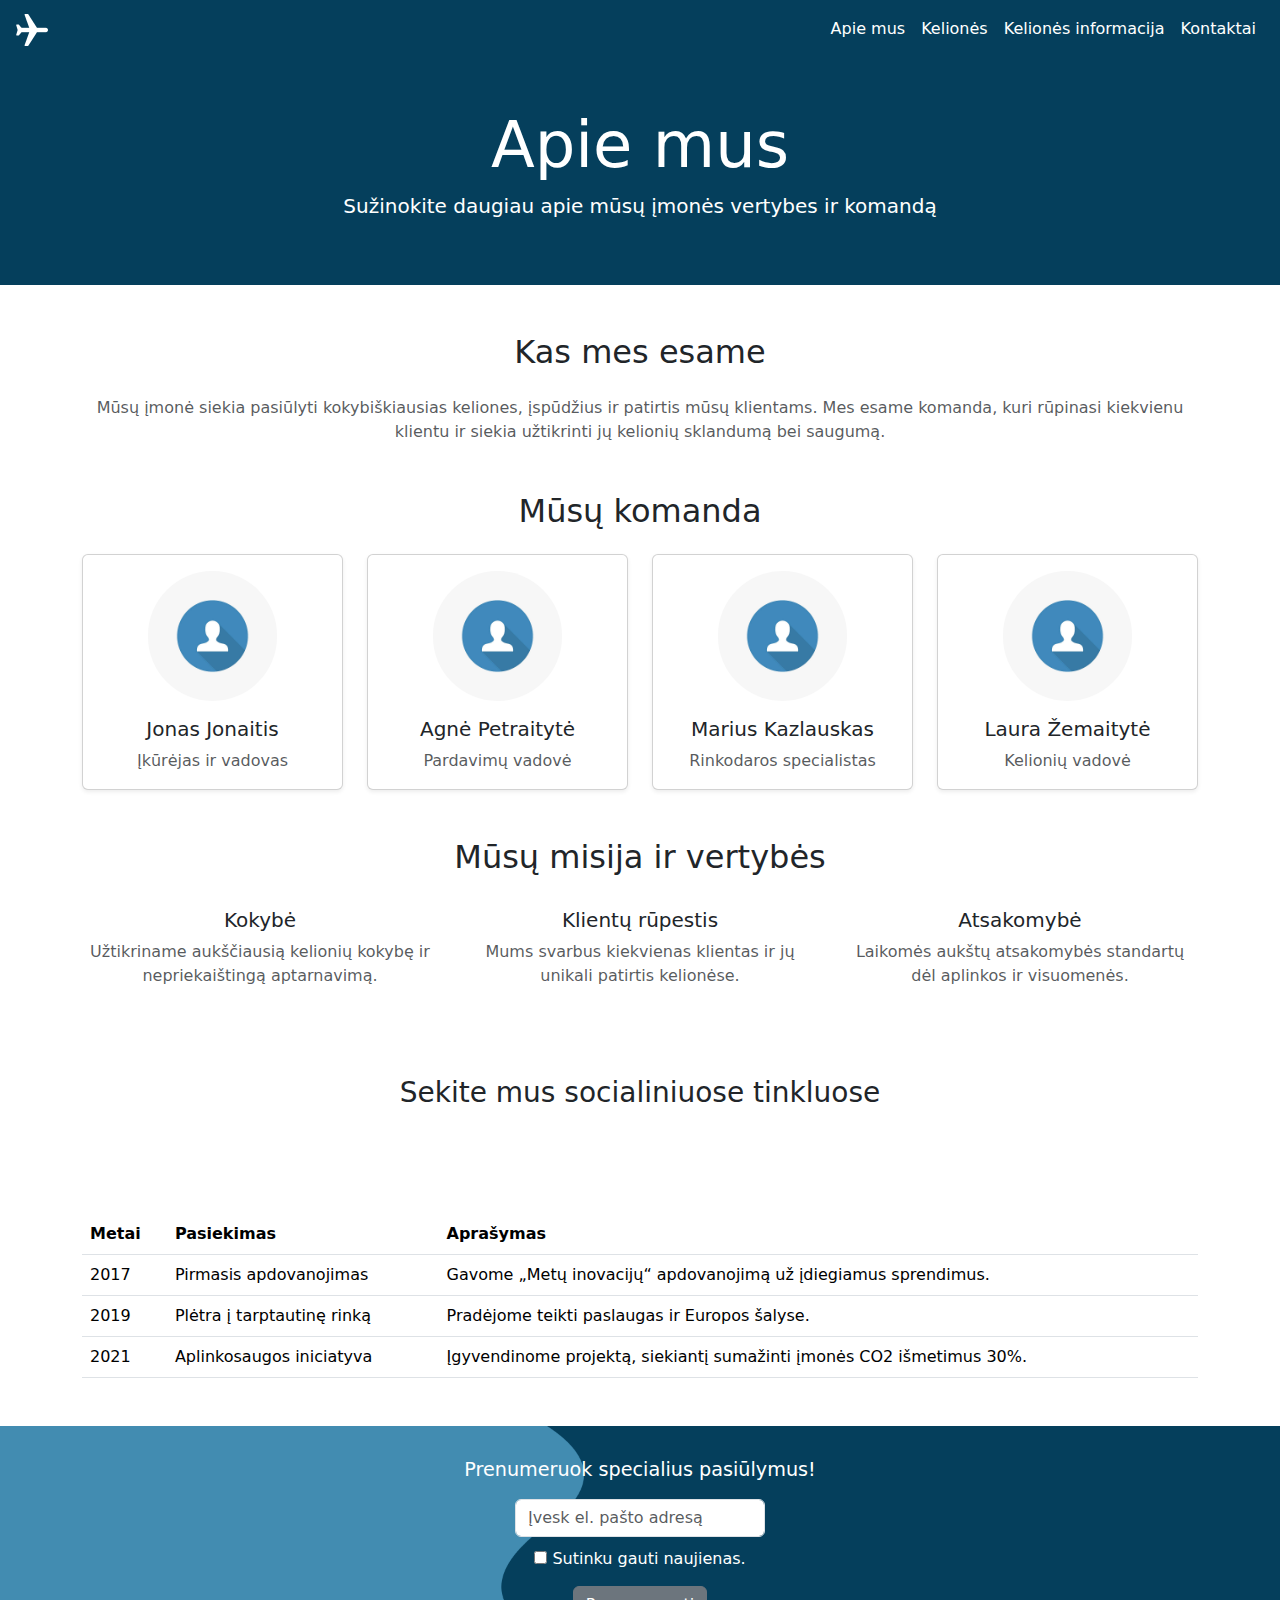
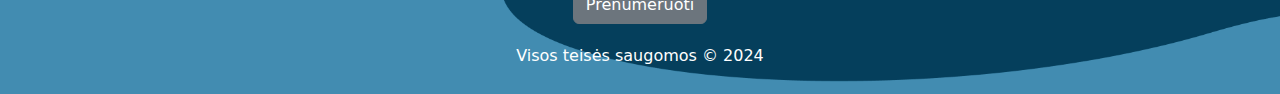
<file: about.html>
<!DOCTYPE html>
<html lang="lt">
<head>
    <meta charset="UTF-8">
    <meta name="viewport" content="width=device-width, initial-scale=1.0">
    <title>Apie mus</title>
    <style>
        body {
            overflow-x: hidden;
            overflow-y: auto;
        }

        #plane {
            position: absolute;
            top: 15px;
            left: -100px;
            width: 32px;
            height: 32px;
            background-image: url('files/logo.png');
        }

        header{
            background-color: #053F5C;
        }

        .container-fluid{
            background-color: #053F5C;
        }

        /*
---------------------------------------------
Footer
---------------------------------------------
*/

        footer {
            background-color: #053F5C;
            background-image: url('files/Frame-2.png');
            background-size: cover;
            background-position: center;
            color: white;
            text-align: center;
            padding: 10px 0;
        }

        .footer-subscription {
            padding: 20px;
        }

        .inner-wrp {
            max-width: 500px;
            margin: 0 auto;
        }

        .block-title {
            font-size: 1.2rem;
            margin-bottom: 15px;
            display: block;
        }

        .form-group {
            width: 50%;
            margin: 10px auto;
        }

        .form-control, textarea {
            width: 100%;
            padding: 10px;
            border: 1px solid #ccc;
            border-radius: 5px;
            margin: 0.5rem 0;
        }

        .form-check-label {
            display: block;
            margin-bottom: 15px;
        }

        footer p{
            color: white;
        }
    </style>
    <link href="https://cdn.jsdelivr.net/npm/bootstrap@5.3.0/dist/css/bootstrap.min.css" rel="stylesheet">
</head>
<body>
<header>
    <nav class="navbar navbar-expand-lg navbar-light">
        <a class="navbar-brand ms-3" href="index.html">
            <img class="logo" src="files/logo.png" alt="Įmonės logotipas">
        </a>
        <button class="navbar-toggler " style="border: none" type="button" data-bs-toggle="collapse" data-bs-target="#navbarNav" aria-controls="navbarNav" aria-expanded="false" aria-label="Toggle navigation">
            <span class="navbar-toggler-icon"  ></span>
        </button>
        <div class="collapse navbar-collapse  justify-content-end me-3" id="navbarNav">
            <ul class="navbar-nav">
                <li class="nav-item"><a class="nav-link text-white" href="about.html">Apie mus</a></li>
                <li class="nav-item"><a class="nav-link text-white" href="travel-list.html">Kelionės</a></li>
                <li class="nav-item"><a class="nav-link text-white" href="trip-details.html">Kelionės informacija</a></li>
                <li class="nav-item"><a class="nav-link text-white" href="contacts.html">Kontaktai</a></li>
            </ul>
        </div>
    </nav>
</header>


<!-- Hero sekcija -->
<section class="container-fluid text-white text-center py-5">
    <h1 class="display-3">Apie mus</h1>
    <p class="lead text-white">Sužinokite daugiau apie mūsų įmonės vertybes ir komandą</p>
    <!-- Lėktuvėlis -->
    <div id="plane"></div>
</section>

<main class="container my-5">
    <!-- Įmonės aprašymas -->
    <section class="mb-5">
        <h2 class="text-center mb-4">Kas mes esame</h2>
        <p class="text-muted text-center">Mūsų įmonė siekia pasiūlyti kokybiškiausias keliones, įspūdžius ir patirtis mūsų klientams. Mes esame komanda, kuri rūpinasi kiekvienu klientu ir siekia užtikrinti jų kelionių sklandumą bei saugumą.</p>
    </section>

    <!-- Komandos nariai -->
    <section class="my-5">
        <h2 class="text-center mb-4">Mūsų komanda</h2>
        <div class="row g-4">
            <!-- Komandos narys 1 -->
            <div class="col-lg-3 col-md-4 col-sm-6">
                <div class="card h-100 text-center shadow-sm">
                    <img src="files/profile.jpg" class="card-img-top rounded-circle mx-auto mt-3" alt="Komandos narys 1" style="width: 50%;">
                    <div class="card-body">
                        <h5 class="card-title">Jonas Jonaitis</h5>
                        <p class="card-text text-muted">Įkūrėjas ir vadovas</p>
                    </div>
                </div>
            </div>
            <!-- Komandos narys 2 -->
            <div class="col-lg-3 col-md-4 col-sm-6">
                <div class="card h-100 text-center shadow-sm">
                    <img src="files/profile.jpg" class="card-img-top rounded-circle mx-auto mt-3" alt="Komandos narys 2" style="width: 50%;">
                    <div class="card-body">
                        <h5 class="card-title">Agnė Petraitytė</h5>
                        <p class="card-text text-muted">Pardavimų vadovė</p>
                    </div>
                </div>
            </div>
            <!-- Komandos narys 3 -->
            <div class="col-lg-3 col-md-4 col-sm-6">
                <div class="card h-100 text-center shadow-sm">
                    <img src="files/profile.jpg" class="card-img-top rounded-circle mx-auto mt-3" alt="Komandos narys 3" style="width: 50%;">
                    <div class="card-body">
                        <h5 class="card-title">Marius Kazlauskas</h5>
                        <p class="card-text text-muted">Rinkodaros specialistas</p>
                    </div>
                </div>
            </div>
            <!-- Komandos narys 4 -->
            <div class="col-lg-3 col-md-4 col-sm-6">
                <div class="card h-100 text-center shadow-sm">
                    <img src="files/profile.jpg" class="card-img-top rounded-circle mx-auto mt-3" alt="Komandos narys 4" style="width: 50%;">
                    <div class="card-body">
                        <h5 class="card-title">Laura Žemaitytė</h5>
                        <p class="card-text text-muted">Kelionių vadovė</p>
                    </div>
                </div>
            </div>
        </div>
    </section>

    <!-- Misija ir vertybės -->
    <section class="my-5">
        <h2 class="text-center mb-4">Mūsų misija ir vertybės</h2>
        <div class="row text-center">
            <div class="col-md-4 mb-4">
                <i class="bi bi-compass fs-1 text-primary"></i>
                <h5 class="mt-2">Kokybė</h5>
                <p class="text-muted">Užtikriname aukščiausią kelionių kokybę ir nepriekaištingą aptarnavimą.</p>
            </div>
            <div class="col-md-4 mb-4">
                <i class="bi bi-heart fs-1 text-danger"></i>
                <h5 class="mt-2">Klientų rūpestis</h5>
                <p class="text-muted">Mums svarbus kiekvienas klientas ir jų unikali patirtis kelionėse.</p>
            </div>
            <div class="col-md-4 mb-4">
                <i class="bi bi-globe fs-1 text-success"></i>
                <h5 class="mt-2">Atsakomybė</h5>
                <p class="text-muted">Laikomės aukštų atsakomybės standartų dėl aplinkos ir visuomenės.</p>
            </div>
        </div>
    </section>

    <!-- Socialinių tinklų nuorodos -->
    <section class="text-center my-5">
        <h3>Sekite mus socialiniuose tinkluose</h3>
        <a href="#" class="text-decoration-none mx-2">
            <i class="bi bi-facebook fs-2 text-primary"></i>
        </a>
        <a href="#" class="text-decoration-none mx-2">
            <i class="bi bi-twitter fs-2 text-info"></i>
        </a>
        <a href="#" class="text-decoration-none mx-2">
            <i class="bi bi-instagram fs-2 text-danger"></i>
        </a>
        <a href="#" class="text-decoration-none mx-2">
            <i class="bi bi-linkedin fs-2 text-primary"></i>
        </a>
    </section>

    <table class="table">
        <thead>
        <tr>
            <th scope="col">Metai</th>
            <th scope="col">Pasiekimas</th>
            <th scope="col">Aprašymas</th>
        </tr>
        </thead>
        <tbody>
        <tr>
            <td>2017</td>
            <td>Pirmasis apdovanojimas</td>
            <td>Gavome „Metų inovacijų“ apdovanojimą už įdiegiamus sprendimus.</td>
        </tr>
        <tr>
            <td>2019</td>
            <td>Plėtra į tarptautinę rinką</td>
            <td>Pradėjome teikti paslaugas ir Europos šalyse.</td>
        </tr>
        <tr>
            <td>2021</td>
            <td>Aplinkosaugos iniciatyva</td>
            <td>Įgyvendinome projektą, siekiantį sumažinti įmonės CO2 išmetimus 30%.</td>
        </tr>
        </tbody>
    </table>
</main>

<footer>
    <div class="footer-subscription">
        <div class="inner-wrp">
            <span class="block-title">Prenumeruok specialius pasiūlymus!</span>

            <form id="subscribeFooterForm" method="post" action="/subscribe">
                <div class="form-group">
                    <input type="email" name="email" class="form-control" placeholder="Įvesk el. pašto adresą" required>
                </div>

                <label for="subscribe_agree" class="form-check-label">
                    <input type="checkbox" name="subscribe_agree" id="subscribe_agree" value="1" required>
                    Sutinku gauti naujienas.
                </label>

                <button  class="btn btn-secondary" type="submit">
                    Prenumeruoti
                </button>
            </form>
        </div>
    </div>

    <p>Visos teisės saugomos &copy; 2024</p>
</footer>
<script>
    let plane = document.getElementById('plane');
    let planePosition = 0; // Lėktuvas pradeda judėti nuo ekrano pradžios
    let targetPosition =screen.width; // Lėktuvas pasieks šią poziciją (už ekrano)

    // Lėktuvo judėjimo intervalas
    let moveInterval;

    // SetTimeout užtikrins, kad lėktuvas pradės judėti tik po 3 sekundžių
    setTimeout(function() {
        // Pradeda judėti po 3 sekundžių
        moveInterval = setInterval(function() {
            planePosition += 5; // Kiekvieną kartą lėktuvas judės 5px

            // Jei lėktuvas pasiekia dešinį ekraną
            if (planePosition <= targetPosition) {
                plane.style.left = planePosition + 'px'; // Atnaujiname lėktuvo poziciją
            } else {
                clearInterval(moveInterval); // Nutraukiam judėjimo intervalą, kai lėktuvas pasiekia ekraną
            }
        }, 30); // Kas 30ms lėktuvas pasistums 5px
    }, 3000); // Pradės judėti po 3 sekundžių
</script>

<script src="https://cdn.jsdelivr.net/npm/bootstrap@5.3.0/dist/js/bootstrap.bundle.min.js"></script>
</body>
</html>
</file>
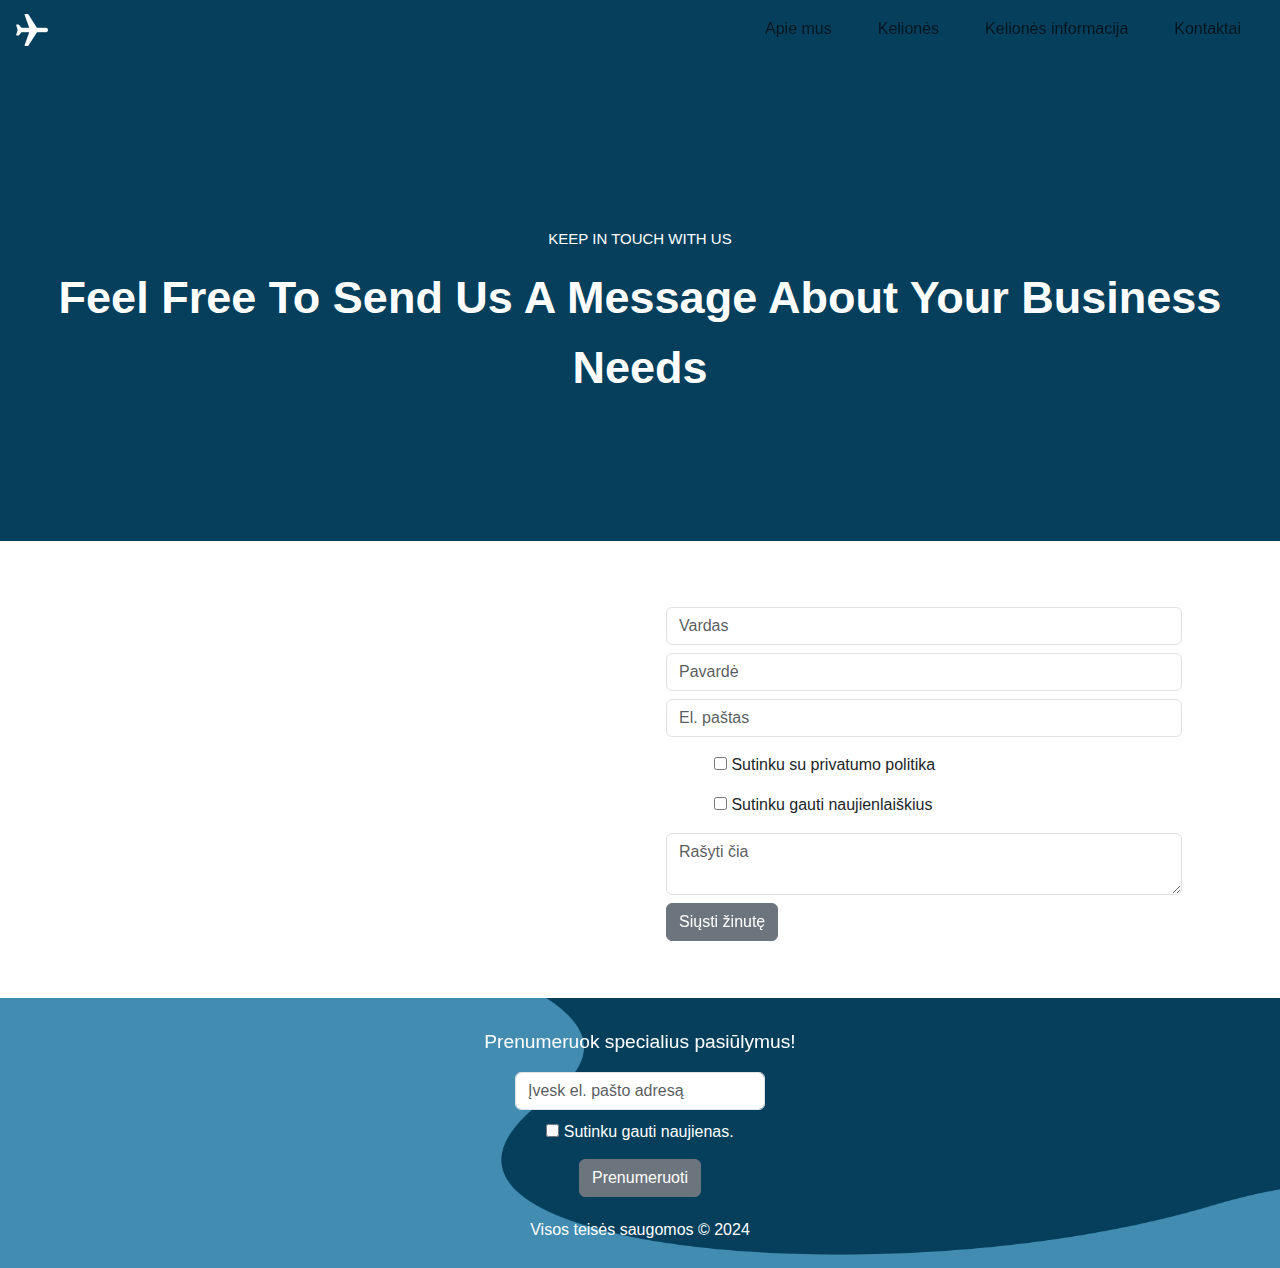
<file: contacts.html>
<!DOCTYPE html>
<html lang="lt">

<head>
    <meta charset="UTF-8">
    <meta name="viewport" content="width=device-width, initial-scale=1.0">
    <link rel="stylesheet" href="styles.css">
    <link href="https://cdn.jsdelivr.net/npm/bootstrap@5.3.3/dist/css/bootstrap.min.css" rel="stylesheet">
    <script src="https://cdn.jsdelivr.net/npm/@popperjs/core@2.11.8/dist/umd/popper.min.js" integrity="sha384-I7E8VVD/ismYTF4hNIPjVp/Zjvgyol6VFvRkX/vR+Vc4jQkC+hVqc2pM8ODewa9r" crossorigin="anonymous"></script>
    <script src="https://cdn.jsdelivr.net/npm/bootstrap@5.3.3/dist/js/bootstrap.min.js" integrity="sha384-0pUGZvbkm6XF6gxjEnlmuGrJXVbNuzT9qBBavbLwCsOGabYfZo0T0to5eqruptLy" crossorigin="anonymous"></script>
    <title>Kelionių pasiūlymai</title>  <!--pasikeistiĄĄĄĄĄĄĄĄĄĄĄĄĄĄĄĄĄĄĄĄĄĄĄĄĄĄĄĄĄĄĄĄĄĄĄĄĄĄĄą-->

</head>

<body>

<header>
    <nav class="navbar navbar-expand-lg navbar-light">
        <a class="navbar-brand ms-3" href="index.html">
            <img class="logo" src="files/logo.png" alt="Įmonės logotipas">
        </a>
        <button class="navbar-toggler " style="border: none" type="button" data-bs-toggle="collapse" data-bs-target="#navbarNav" aria-controls="navbarNav" aria-expanded="false" aria-label="Toggle navigation">
            <span class="navbar-toggler-icon"  ></span>
        </button>
        <div class="collapse navbar-collapse  justify-content-end me-3" id="navbarNav">
            <ul class="navbar-nav">
                <li class="nav-item"><a class="nav-link" href="about.html">Apie mus</a></li>
                <li class="nav-item"><a class="nav-link" href="travel-list.html">Kelionės</a></li>
                <li class="nav-item"><a class="nav-link" href="trip-details.html">Kelionės informacija</a></li>
                <li class="nav-item"><a class="nav-link" href="contacts.html">Kontaktai</a></li>
            </ul>
        </div>
    </nav>
</header>

<main>
    <section class="page-heading">
        <div class="top-text">
            <h1>Keep in touch with us</h1>
            <h2>Feel free to send us a message about your business needs</h2>
        </div>
    </section>



    <div class="container">
        <div class="map-column">
            <iframe src="https://www.google.com/maps/embed?pb=!1m18!1m12!1m3!1d946.9144600648183!2d25.336786675349206!3d54.72215940829905!2m3!1f0!2f0!3f0!3m2!1i1024!2i768!4f13.1!3m3!1m2!1s0x46dd976068780fff%3A0x732de2765066d1ef!2sVILNIUSTECH%20SA!5e0!3m2!1slt!2slt!4v1728319526038!5m2!1slt!2slt"
                    style="width:100%; height:450px" allowfullscreen loading="lazy" referrerpolicy="no-referrer-when-downgrade"
                    title="Google Maps vietovė"></iframe>
        </div>
        <div class="form-column">
            <form id="contact" action="#" method="get">
                <input class="form-control" type="text" name="name" placeholder="Vardas" required>
                <input class="form-control" type="text" name="surname" placeholder="Pavardė" required>
                <input class="form-control" type="email" name="email" placeholder="El. paštas" required>

                <ul>
                    <li><label><input type="checkbox" name="option1"> Sutinku su privatumo politika</label></li>
                    <li><label><input type="checkbox" name="option2"> Sutinku gauti naujienlaiškius</label></li>
                </ul>

                <textarea class="form-control" name="message" placeholder="Rašyti čia" required></textarea>
                <button  class="btn btn-secondary" type="submit">Siųsti žinutę</button>
            </form>
        </div>
    </div>
</main>



<footer>
    <div class="footer-subscription">
        <div class="inner-wrp">
            <span class="block-title">Prenumeruok specialius pasiūlymus!</span>

            <form id="subscribeFooterForm" method="post" action="#">
                <div class="form-group">
                    <input type="email" name="email" class="form-control" placeholder="Įvesk el. pašto adresą" required>
                </div>

                <label for="subscribe_agree" class="form-check-label">
                    <input type="checkbox" name="subscribe_agree" id="subscribe_agree" value="1" required>
                    Sutinku gauti naujienas.
                </label>

                <button   class="btn btn-secondary" type="submit">
                    Prenumeruoti
                </button>
            </form>
        </div>
    </div>

    <p>Visos teisės saugomos &copy; 2024</p>
</footer>



</body>

</html>
</file>
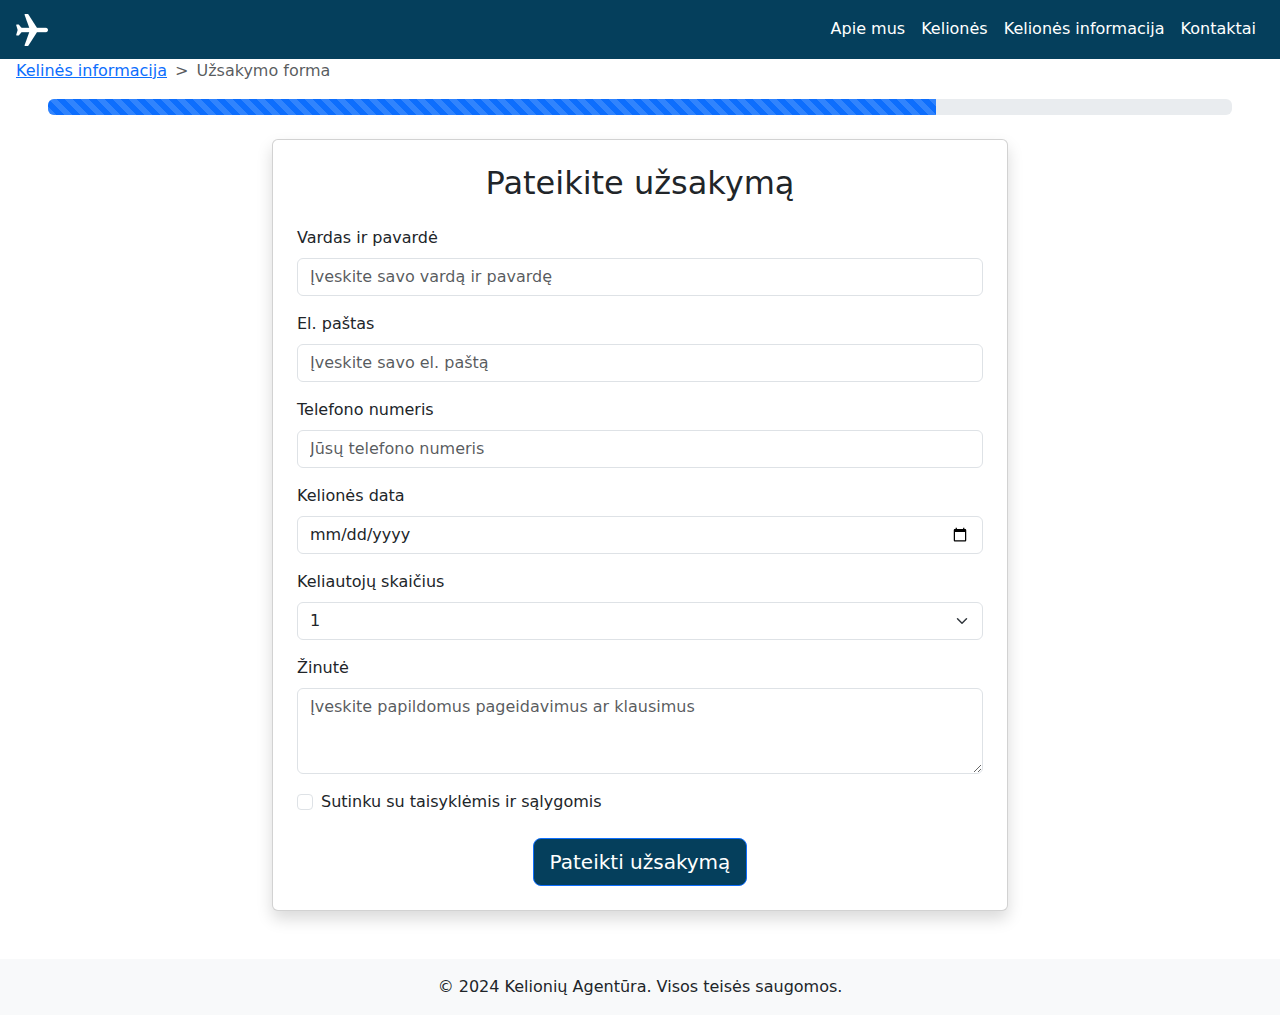
<file: order.html>
<!DOCTYPE html>
<html lang="lt">
<head>
    <meta charset="UTF-8">
    <meta name="viewport" content="width=device-width, initial-scale=1.0">
    <title>Užsakymo forma</title>
    <link href="https://cdn.jsdelivr.net/npm/bootstrap@5.3.0/dist/css/bootstrap.min.css" rel="stylesheet">
    <style>
        header{
            background-color: #053F5C;
        }
    </style>
</head>
<body>
<header>
    <nav class="navbar navbar-expand-lg navbar-light">
        <a class="navbar-brand ms-3" href="index.html">
            <img class="logo" src="files/logo.png" alt="Įmonės logotipas">
        </a>
        <button class="navbar-toggler " style="border: none" type="button" data-bs-toggle="collapse" data-bs-target="#navbarNav" aria-controls="navbarNav" aria-expanded="false" aria-label="Toggle navigation">
            <span class="navbar-toggler-icon"  ></span>
        </button>
        <div class="collapse navbar-collapse  justify-content-end me-3" id="navbarNav">
            <ul class="navbar-nav">
                <li class="nav-item"><a class="nav-link text-white" href="about.html">Apie mus</a></li>
                <li class="nav-item"><a class="nav-link text-white" href="travel-list.html">Kelionės</a></li>
                <li class="nav-item"><a class="nav-link text-white" href="trip-details.html">Kelionės informacija</a></li>
                <li class="nav-item"><a class="nav-link text-white" href="contacts.html">Kontaktai</a></li>
            </ul>
        </div>
    </nav>
</header>

<nav class="ms-3"  style="--bs-breadcrumb-divider: '>';" aria-label="breadcrumb">
    <ol class="breadcrumb">
        <li class="breadcrumb-item"><a href="trip-details.html">Kelinės informacija</a></li>
        <li class="breadcrumb-item active" aria-current="page">Užsakymo forma</li>
    </ol>
</nav>

<div class="progress mx-5" role="progressbar" aria-label="Animated striped example" aria-valuenow="75" aria-valuemin="0" aria-valuemax="100">
    <div class="progress-bar progress-bar-striped progress-bar-animated" style="width: 75%"></div>
</div>

<main class="container mt-4">

    <div class="row justify-content-center">
        <div class="col-lg-8 col-md-10 col-sm-12">
            <div class="card shadow">
                <div class="card-body p-4">
                    <h2 class="card-title text-center mb-4">Pateikite užsakymą</h2>

                    <form>
                        <!-- Vardas ir pavardė -->
                        <div class="mb-3">
                            <label for="name" class="form-label">Vardas ir pavardė</label>
                            <input type="text" class="form-control" id="name" placeholder="Įveskite savo vardą ir pavardę" required>
                        </div>

                        <!-- El. paštas -->
                        <div class="mb-3">
                            <label for="email" class="form-label">El. paštas</label>
                            <input type="email" class="form-control" id="email" placeholder="Įveskite savo el. paštą" required>
                        </div>

                        <!-- Telefonas -->
                        <div class="mb-3">
                            <label for="phone" class="form-label">Telefono numeris</label>
                            <input type="tel" class="form-control" id="phone" placeholder="Jūsų telefono numeris" required>
                        </div>

                        <!-- Kelionės data -->
                        <div class="mb-3">
                            <label for="travelDate" class="form-label">Kelionės data</label>
                            <input type="date" class="form-control" id="travelDate" required>
                        </div>

                        <!-- Keliautojų skaičius -->
                        <div class="mb-3">
                            <label for="numPeople" class="form-label">Keliautojų skaičius</label>
                            <select class="form-select" id="numPeople">
                                <option value="1">1</option>
                                <option value="2">2</option>
                                <option value="3">3</option>
                                <option value="4">4</option>
                                <option value="5">5</option>
                            </select>
                        </div>

                        <!-- Žinutė ar specialūs reikalavimai -->
                        <div class="mb-3">
                            <label for="message" class="form-label">Žinutė</label>
                            <textarea class="form-control" id="message" rows="3" placeholder="Įveskite papildomus pageidavimus ar klausimus"></textarea>
                        </div>

                        <!-- Sutinku su sąlygomis -->
                        <div class="form-check mb-4">
                            <input type="checkbox" class="form-check-input" id="terms" required>
                            <label class="form-check-label" for="terms">Sutinku su taisyklėmis ir sąlygomis</label>
                        </div>

                        <!-- Pateikti užsakymą mygtukas -->
                        <div class="text-center">
                            <button id="submitOrder" type="button" class="btn btn-primary btn-lg" style=" background-color: #053F5C;">Pateikti užsakymą</button>
                        </div>

                        <!-- Toast pranešimas -->
                        <div class="toast" id="successToast" role="alert" aria-live="assertive" aria-atomic="true"  style="position: fixed; top: 50%; left: 50%; transform: translate(-50%, -50%); z-index: 1050;">
                            <div class="toast-header">
                                <strong class="me-auto">Užsakymo pranešimas</strong>
                                <small>Just now</small>
                                <button type="button" class="btn-close" data-bs-dismiss="toast" aria-label="Close"></button>
                            </div>
                            <div class="toast-body">
                                Užsakymas atliktas sėkmingai!
                            </div>
                        </div>

                    </form>
                </div>
            </div>
        </div>
    </div>
</main>

<footer class="bg-light text-center py-3 mt-5">
    <p class="mb-0">&copy; 2024 Kelionių Agentūra. Visos teisės saugomos.</p>
</footer>

<script src="https://cdn.jsdelivr.net/npm/bootstrap@5.3.0/dist/js/bootstrap.bundle.min.js"></script>
<script>
    document.getElementById('submitOrder').addEventListener('click', function() {
        var email = document.getElementById('email').value.trim();
        var phone = document.getElementById('phone').value.trim();
        var termsChecked = document.getElementById('terms').checked;

        // Patikrinkite įvesties duomenis
        var isValid = true;
        var errorMessage = '';

        // Patikrinimas: El. paštas
        if (!email.includes('@') || !email.includes('.')) {
            isValid = false;
            errorMessage += 'El. paštas nėra teisingas.\n';
        }

        // Patikrinimas: Telefonas
        var phoneRegex = /^\+?[0-9]{9,15}$/;
        if (!phoneRegex.test(phone)) {
            isValid = false;
            errorMessage += 'Telefono numeris turi būti 10-15 skaičių ilgio, galimas + ženklas priekyje.\n';
        }

        // Patikrinimas: Sutikimas su sąlygomis
        if (!termsChecked) {
            isValid = false;
            errorMessage += 'Turite sutikti su taisyklėmis ir sąlygomis.\n';
        }

        // Jei visi duomenys teisingi, rodyti toast pranešimą
        if (isValid) {
            // Rodyti toast pranešimą
            var toastEl = document.getElementById('successToast');
            var toast = new bootstrap.Toast(toastEl);
            toast.show();

            // Nukreipti į kitą puslapį po 3 sekundžių
            setTimeout(function() {
                window.location.href = "nextpage.html"; // pakeiskite į norimą puslapį
            }, 3000);
        } else {
            // Jei duomenys neteisingi, rodyti alert su klaidomis
            alert("Klaidos:\n" + errorMessage);
        }
    });
</script>
</body>
</html>
</file>
<file: styles.css>
@import url('https://fonts.googleapis.com/css2?family=Archivo+Black&display=swap');

/*
---------------------------------------------
Pagrindiniai
---------------------------------------------
*/

* {
    padding: 0;
    box-sizing: border-box;
    font-family:  HelveticaNowDisplay,Arial,sans-serif;
}

h2{
    font-size: 2rem;
    color: #343a40;
    text-align: center;
    padding-bottom: 10px;
    margin-top: 0;
}
h3 {
    color: #343a40;
}
p{
    color: #707b8b;
    line-height: 25px;
}
.order p{
    color: #343a40;
    line-height: unset;
}
body {
    display: block;
    margin: 0;
    padding: 0;
}

/*
---------------------------------------------
Headeris ir navigacija
---------------------------------------------
*/

header {
    position: fixed; /* Arba 'absolute', priklausomai nuo jūsų dizaino */
    top: 0; /* Nustatome, kad headeris būtų viršuje */
    left: 0;
    width: 100%;
    height: 60px; /* Nustatykite norimą aukštį */
    z-index: 2; /* Užtikrina, kad headeris bus virš kitų elementų */
    background-color: rgba(255, 255, 255, 0);
}

.navbar {
    margin: 0 auto; /* Centruoti navigacijos juostą */
    background-color: rgba(255, 255, 255, 0);
}

.nav-item {
    margin: 0 15px; /* Pridėti tarpą tarp meniu elementų */
}

.navbar-light .navbar-toggler-icon {
    background-image: url("data:image/svg+xml,%3Csvg xmlns='http://www.w3.org/2000/svg' viewBox='0 0 30 30'%3E%3Cpath stroke='white' stroke-width='2' d='M4 7h22M4 15h22M4 23h22'/%3E%3C/svg%3E");
}
.navbar-toggler:focus {
    box-shadow: none !important;
}

/*header nav ul {
    padding: 0;
    margin: 0;
    display: flex;
    font-weight: bold;
}

header nav ul li {
    margin: 0 15px;
}*/



/*
---------------------------------------------
About page map and
---------------------------------------------
*/
.container {
    display: grid;
    grid-template-columns: 1fr 1fr;
    gap: 20px;
  
}

.map-column {
    display: block;
    justify-content: center;
}

.form-column {
    display: flex;
    align-items: center;
    margin: 1rem;
}
form {
    width: 100%;
}

ul {
    list-style: none;
    padding: 0;
}

ul li {
    margin: 1rem;
}

/*
---------------------------------------------
Page Heading
---------------------------------------------
*/
.page-heading.travel-list{
    padding: 70px 0px 20px;
}
.page-heading {
    background-color: #053F5C;
    padding: 230px 0px 120px 0px;
}

.page-heading .top-text {
    text-align: left;
}

.page-heading .top-text h1 {
    color: #fff;
    font-size: 15px;
    font-weight: 500;
    text-transform: uppercase;
    text-align: center;
}

.page-heading .top-text h2 {
    color: #fff;
    line-height: 70px;
    font-size: 45px;
    font-weight: 800;
    text-transform: capitalize;
    margin-top: 15px;
}

/*
---------------------------------------------
main-image
---------------------------------------------
*/
.main-image {
    position: relative;
    overflow: hidden;
    width: 100%;
    height: 100vh;
    background-color: #428CB1;
}

.main-image img.sky {
    width: 100%;
    height: 100%;
    object-fit: cover;
    position: absolute;
    top: 0;
    left: 0;
}

.plane {
    position: absolute;
    width: 55vw;
    height: auto;
    top: 50%;
    left: -10vw;
    transform: translateY(-50%) scale(1) rotateX(0deg);
    animation: flyAcross 6s linear infinite;
}

.text-box h1 {
    font-size: 55px;
    margin: 0;
    font-weight: bold;
    font-family: 'Archivo Black', sans-serif;
}

.text-box {
    position: absolute;
    top: 60%;
    left: 5%;
    text-align: left;
    color: white;
    background: none;
    padding: 0;
    line-height: 1.2;
    font-size: 2vw;
}

/*
---------------------------------------------
important-ads
---------------------------------------------
*/
.important-ads {
    display: grid;
    grid-template-columns: 5fr 3fr;
    height: 100vh;
    background-image: url('files/Frame.png');
    background-size: cover;
    background-position: center;
    background-repeat: no-repeat;
}

.plane-porthole-container {
    display: flex;
    justify-content: center;
    align-items: center;
}

#information {
    display: flex;
    flex-direction: column;
    justify-content: center;
    padding: 20px;
    text-align: left;
}

#information h2 {
    margin-top: 0;
    color: white;
    font-size: 2rem;
}

#information p {
    font-size: 1.2em;
    color: white;
}

/*
---------------------------------------------
Korteles
---------------------------------------------
*/


.offers {
    padding: 20px 40px 40px;
}

.card-container {
    display: grid;
    grid-template-columns: repeat(auto-fit, minmax(250px, 1fr));
    gap: 20px;
}

.card-offer  {
    border-radius: 8px;
    box-shadow: 0 4px 8px rgba(0, 0, 0, 0.1);
    overflow: hidden;
    text-align: center;
    display: flex;
    flex-direction: column;
    justify-content: space-between;
}

.orange-color{
    background-color: #F27F0C;
}
.yellow-color{
    background-color: #F7AD19;
}
.azure-color{
    background-color:  #428CB1;
}
.blue-color{
    background-color: #053F5C;
}
.card-offer img {
    width: 100%;
    height: auto;
    border-radius: 8px;
    margin-bottom: 10px;
}

.card-content {
    background-color: white;
    padding: 10px;
    border-radius: 8px;
}

/*.btn-travel {
    background-color: gray;
    color: white;
    padding: 10px;
    border: none;
    border-radius: 5px;
    cursor: pointer;
}

.btn-travel:hover {
    background-color: black;
}*/


/*
---------------------------------------------
Order
---------------------------------------------
*/

.order{
    justify-content: center;
    align-items: center;
    display: flex;
    margin-bottom: 40px;
    flex-direction: column;
}

.transparent-input::placeholder {
    color: black;
}

.transparent-input:focus {
    outline: none;
    background-color: #429ebd29;
}

.left-section, .right-section {
    padding: 20px;
    display: flex;
    flex-direction: column;
    justify-content: space-between;
}


.left-section {
    background-color:  #428CB1;
    color: white;
    width: 150px;
    position: relative;
}

.right-section {
    flex: 1;
    background-color: #f5f5f5;
}

.plane-icon {
    font-size: 3rem;
    text-align: center;
    margin-bottom: 20px;
}

.ticket-detail {
    font-size: 0.8em;
}

.barcode {
    height: 40px;
    width: 100%;
    margin-top: 20px;
}

.flight-info {
    font-size: 1.5em;
    text-align: center;
    margin: 20px 0;
}

.gate-departure {
    display: flex;
    justify-content: space-between;
    font-size: 0.9em;
}
.transparent-input {
    padding: 7px;
    margin: 10px 0;
    background-color: rgba(255, 255, 255, 0.2);
    border: 1px solid #ccc;
    border-radius: 5px;
    color: #707b8b;
    font-size: 16px;
}
/*
---------------------------------------------
choose-us
---------------------------------------------
*/
.choose-us {
    padding: 20px 40px;
    background-color: white;
}

.choose-us .section-title {
    margin-bottom: 20px;
}


.single-advantage {
    background-color: white;
    text-align: center;
    display: flex;
    flex-direction: column;
    justify-content: flex-start;
    padding: 20px;
}

.icon-wrp img {
    width: 80px;
    margin-bottom: 10px;

}

.title {
    font-size: 1.5rem;
    font-weight: bold;
    margin-bottom: 10px;
    color: #343a40;
}

.desc {
    font-size: 1rem;
    color: #555;
}

.desc strong {
    font-weight: bold;
}


/*
---------------------------------------------
Video section
---------------------------------------------
*/

.video-section {
    padding: 40px;
}

.video-grid {
    display: grid;
    grid-template-columns: 1fr;
    gap: 20px;
    margin: 0 auto;
}

.video-container {
    display: flex;
    justify-content: center;
    overflow: hidden;
    position: relative;
}

video {
    width: 100%;
    height: auto;
    border: 1px solid #ddd;
    border-radius: 8px;
}

/*
---------------------------------------------
Footer
---------------------------------------------
*/

footer {
    background-color: #053F5C;
    background-image: url('files/Frame-2.png');
    background-size: cover;
    background-position: center;
    color: white;
    text-align: center;
    padding: 10px 0;
}

.footer-subscription {
    padding: 20px;
}

.inner-wrp {
    max-width: 500px;
    margin: 0 auto;
}

.block-title {
    font-size: 1.2rem;
    margin-bottom: 15px;
    display: block;
}

.form-group {
    width: 50%;
    margin: 10px auto;
}

.form-control, textarea {
    width: 100%;
    padding: 10px;
    border: 1px solid #ccc;
    border-radius: 5px;
    margin: 0.5rem 0;
}

.form-check-label {
    display: block;
    margin-bottom: 15px;
}

footer p{
    color: white;
}
/*
---------------------------------------------
Footer
---------------------------------------------
*/


/* Dideliam ekranui */
@media (min-width: 2600px) {
    .main-image img.sky {
        content: url('files/large-image.png');
    }

}

@media screen and (min-width: 769px) {
    .main-image img.sky {
        content: url('files/medium-image.png');
    }

    .video-grid {
        grid-template-columns: 6fr 3fr;
    }
    .advantages-inner-wrp {
        display: grid;
        grid-template-columns: repeat(5, minmax(0, 1fr));
        column-gap: 20px;
        row-gap: 24px;
        margin-bottom: 30px;
    }
    .ticket {
        display: flex;
        width: 600px;
        border-radius: 8px;
        background-color: white;
        border: 1px solid #ccc;
        overflow: hidden;
    }
    .plane-porthole {
        height: 440px;
        width: auto;
    }
    .dotted-line {
        border-left: 2px dashed #999;
        height: 100%;
        position: absolute;
        right: -2px;
        top: 0;
    }

}
/* Labai mažiems ekranams */
@media screen and (max-width: 480px) {
    .text-box h1 {
        font-size: 28px;
    }
    header {
        height: 50px;
    }

    .card-container {
        gap: 10px;
    }

    .card-content {
        padding: 5px;
    }

    p {
        font-size: 0.9rem;

    }
    .single-advantage {
        padding: 10px;
    }

    .desc {
        font-size: 0.9rem;
    }

}
/* Mobilios versijos nustatymai */
@media (max-width: 768px) {
    .container {
        grid-template-columns: 1fr;
    }
    .important-ads{
        grid-template-columns: 1fr;
        height: auto;
    }
    #information h2 {
        color: #343a40;
    }

    #information p {
        color: #707b8b;
    }
    .plane-porthole {
        margin-top: 2rem;
         width: 250px;
         height: auto;

    }
    .ticket {
        flex-direction: column;
        padding: 10px;
    }

    .left-section {
        border-radius: 10px 10px 0 0;
        padding: 15px;
        width: auto;
    }

    .right-section {
        border-radius: 0 0 10px 10px;
        padding: 10px;
        text-align: center;
    }

    .ticket-detail p {
        font-size: 14px;
        margin: 10px 0;
    }

    .flight-info {
        font-size: 1.2rem;
    }

    .gate-departure {
        flex-direction: column;
        align-items: center;
        gap: 10px;
    }

    .barcode {
        max-width: 80px;
    }


    .text-box h1 {
        font-size: 32px;
    }

    header {
        height: 60px;
    }

    /*header nav ul {
        display: block;
        text-align: center;
    }

    header nav ul li {
        margin: 5px 0;
    }*/

    .card-container {
        grid-template-columns: 1fr;
    }

    .single-advantage {
        padding: 15px;
    }


}


@keyframes flyAcross {
    0% {
        left: -50%;
        transform: translateY(-50%) scale(1) rotateX(-0deg);
    }
    25% {
        left: 0%;
        transform: translateY(-60%) scale(1.5) rotateX(-10deg);
    }
    50% {
        left: 50%;
        transform: translateY(-70%) scale(2) rotateX(-15deg);
    }
    75% {
        left: 100%;
        transform: translateY(-80%) scale(2.5) rotateX(-30deg);
    }
    100% {
        left: 150%;
        transform: translateY(-90%) scale(3) rotateX(-50deg);

    }
}
</file>
